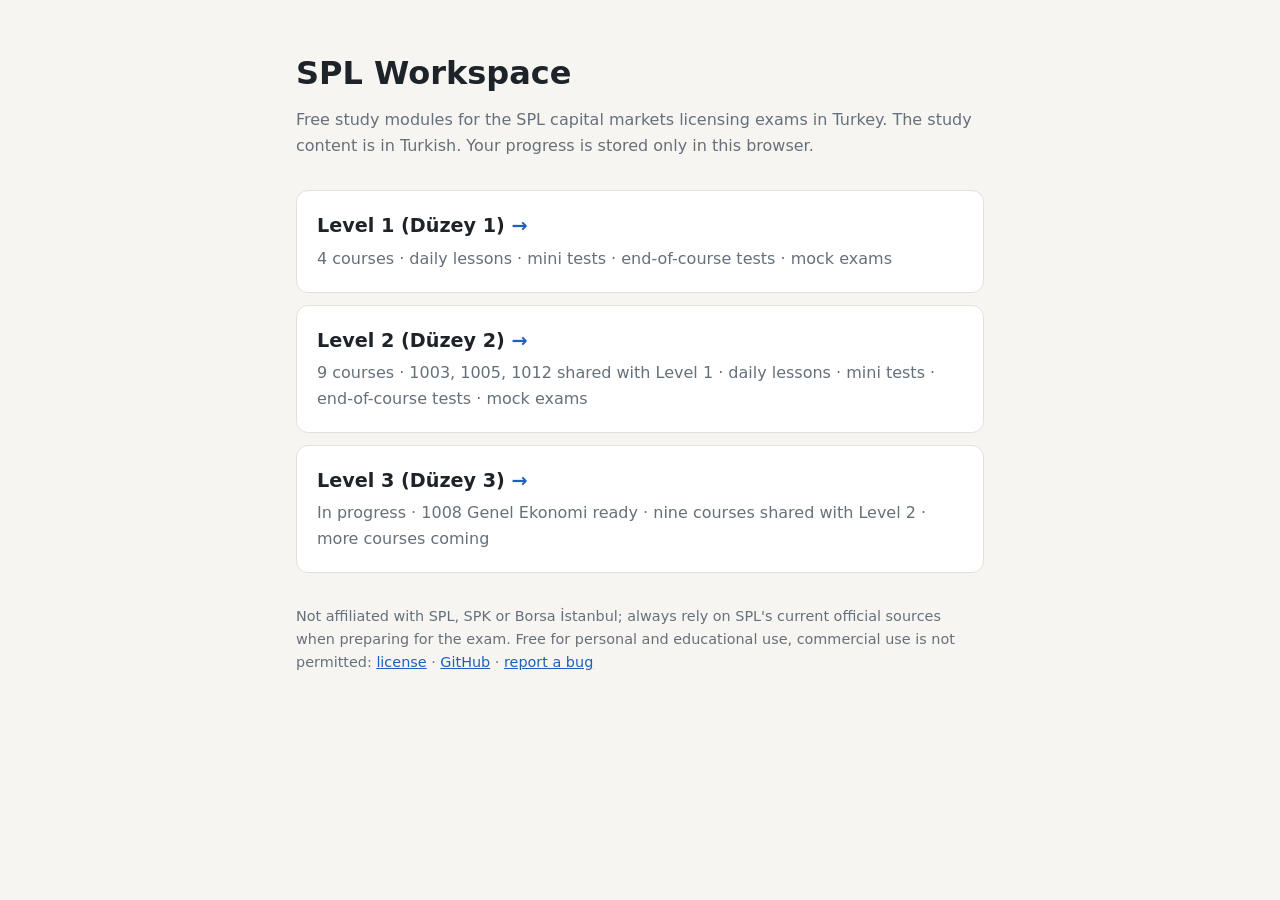
<file: index.html>
<!doctype html>
<html lang="en">
<head>
  <meta charset="utf-8">
  <meta name="viewport" content="width=device-width, initial-scale=1">
  <title>SPL Workspace</title>
  <meta name="description" content="Free, offline-capable study modules for the SPL capital markets licensing exams in Turkey.">
  <style>
    :root { --zemin:#f6f5f1; --yuzey:#fff; --metin:#1d2329; --soluk:#66707a; --cizgi:#e2e0d9; --vurgu:#1f5fbf; }
    @media (prefers-color-scheme: dark) {
      :root { --zemin:#15181c; --yuzey:#1e2227; --metin:#e7e9ec; --soluk:#9aa3ad; --cizgi:#2f353c; --vurgu:#7aa7f0; }
    }
    * { box-sizing: border-box; }
    body { margin:0; background:var(--zemin); color:var(--metin); font:16px/1.6 system-ui, -apple-system, "Segoe UI", Roboto, sans-serif; }
    main { max-width:720px; margin:0 auto; padding:48px 16px; }
    h1 { margin:0 0 8px; font-size:2rem; }
    .alt { color:var(--soluk); margin:0 0 32px; }
    .kart { display:block; background:var(--yuzey); border:1px solid var(--cizgi); border-radius:12px; padding:20px; margin-bottom:12px; color:inherit; text-decoration:none; }
    a.kart:hover { border-color:var(--vurgu); }
    .kart h2 { margin:0 0 4px; font-size:1.2rem; }
    .kart p { margin:0; color:var(--soluk); }
    .yakinda { opacity:.6; }
    .git { color:var(--vurgu); font-weight:600; }
    footer { margin-top:32px; font-size:.9rem; color:var(--soluk); }
    footer a { color:var(--vurgu); }
  </style>
</head>
<body>
  <main>
    <h1>SPL Workspace</h1>
    <p class="alt">Free study modules for the SPL capital markets licensing exams in Turkey. The study content is in Turkish. Your progress is stored only in this browser.</p>

    <a class="kart" href="duzey-1/uygulama/index.html">
      <h2>Level 1 (Düzey 1) <span class="git">→</span></h2>
      <p>4 courses · daily lessons · mini tests · end-of-course tests · mock exams</p>
    </a>
    <a class="kart" href="duzey-2/uygulama/index.html">
      <h2>Level 2 (Düzey 2) <span class="git">→</span></h2>
      <p>9 courses · 1003, 1005, 1012 shared with Level 1 · daily lessons · mini tests · end-of-course tests · mock exams</p>
    </a>
    <a class="kart" href="duzey-3/uygulama/index.html">
      <h2>Level 3 (Düzey 3) <span class="git">→</span></h2>
      <p>In progress · 1008 Genel Ekonomi ready · nine courses shared with Level 2 · more courses coming</p>
    </a>

    <footer>
      <p>Not affiliated with SPL, SPK or Borsa İstanbul; always rely on SPL&#39;s current official sources when preparing for the exam.
      Free for personal and educational use, commercial use is not permitted: <a href="https://github.com/duran-ali/SPL-workspace/blob/main/LICENSE.md">license</a> ·
      <a href="https://github.com/duran-ali/SPL-workspace">GitHub</a> ·
      <a href="https://github.com/duran-ali/SPL-workspace/issues">report a bug</a></p>
    </footer>
  </main>
</body>
</html>
</file>
